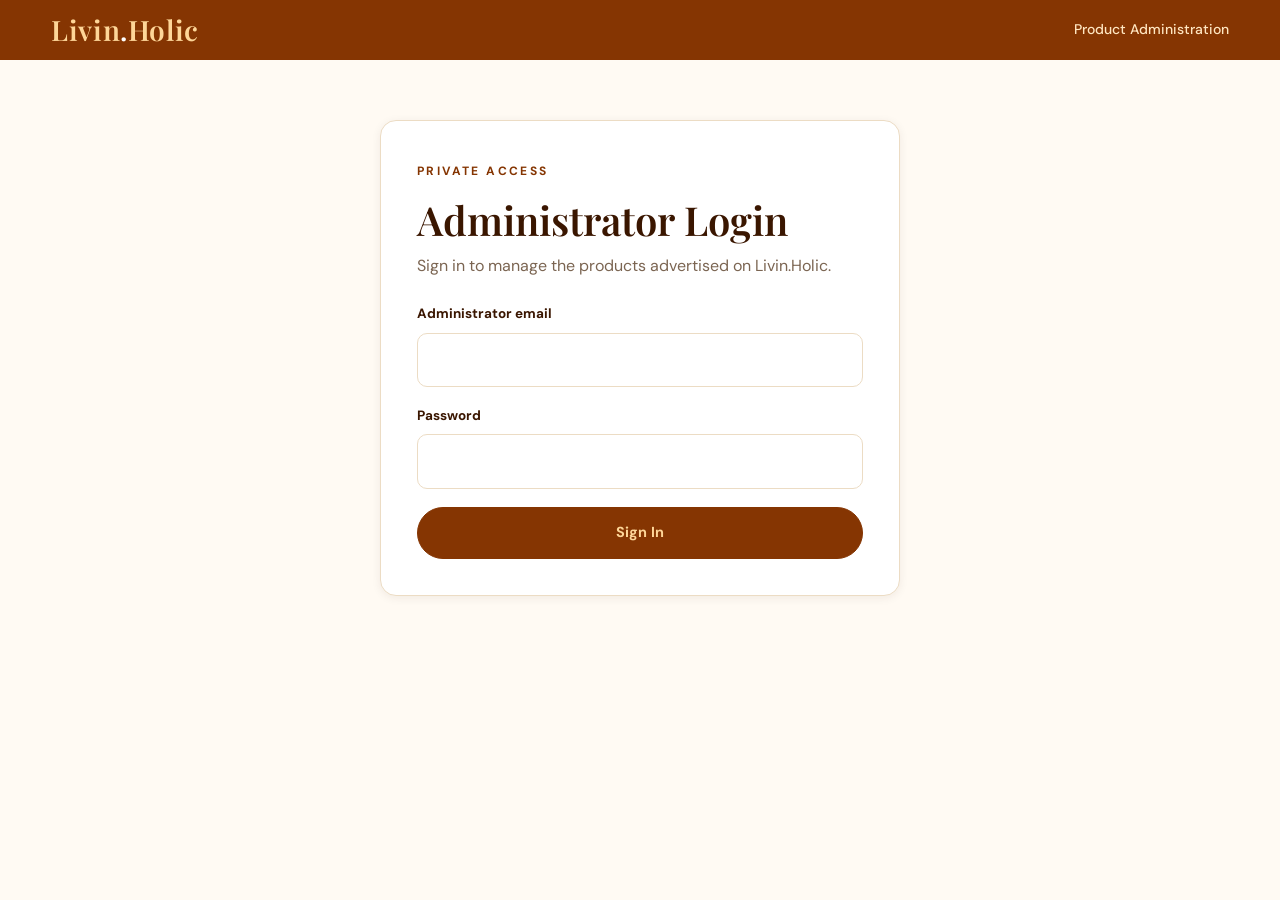
<file: admin - Copy.html>
<!DOCTYPE html>
<html lang="en">
<head>
    <meta charset="UTF-8">
    <meta name="viewport" content="width=device-width, initial-scale=1.0">
    <title>Admin Dashboard | Livin.Holic</title>
    <meta name="description" content="Private product administration for Livin.Holic.">
    <meta name="theme-color" content="#853502">
    <meta property="og:title" content="Admin Dashboard | Livin.Holic">
    <meta property="og:description" content="Private product administration for Livin.Holic.">
    <meta property="og:image" content="images/logo.jpg">
    <link rel="icon" type="image/png" href="images/favicon.png">
    <link rel="apple-touch-icon" href="images/apple-touch-icon.png">
    <link rel="preconnect" href="https://fonts.googleapis.com"><link rel="preconnect" href="https://fonts.gstatic.com" crossorigin><link href="https://fonts.googleapis.com/css2?family=DM+Sans:wght@400;500;600;700&family=Playfair+Display:ital,wght@0,500;0,600;0,700;1,500;1,600&display=swap" rel="stylesheet">
    <link rel="stylesheet" href="css/style.css">
    <meta name="robots" content="noindex, nofollow">
</head>
<body>
<a class="skip-link" href="#main">Skip to content</a>

<header class="site-header">
    <nav class="nav container" aria-label="Admin">
        <a class="logo" href="index.html" aria-label="Livin.Holic website">Livin<span>.</span>Holic</a>
        <span style="color:var(--peach-300);font-size:14px;font-weight:500">Product Administration</span>
    </nav>
</header>

<main id="main" class="admin-main">
<div class="container">

    <section id="loginSection" class="panel login-panel">
        <p class="eyebrow">Private access</p>
        <h1 style="font-size:clamp(30px,5vw,40px);margin-bottom:10px">Administrator Login</h1>
        <p class="subtitle" style="margin-bottom:24px">
            Sign in to manage the products advertised on Livin.Holic.
        </p>

        <div id="loginMessage" class="message hidden" role="status"></div>

        <form id="loginForm" method="post" action="#">
            <div class="field">
                <label for="email">Administrator email</label>
                <input type="email" id="email" autocomplete="username" required>
            </div>

            <div class="field">
                <label for="password">Password</label>
                <input type="password" id="password" autocomplete="current-password" required>
            </div>

            <button class="btn btn-block" type="submit" id="loginButton">Sign In</button>
        </form>
    </section>

    <section id="dashboardSection" class="hidden">

        <div class="heading">
            <p class="eyebrow">Control centre</p>
            <h1>Product Dashboard</h1>
            <p class="subtitle">
                Add and manage products that visitors can discover on Livin.Holic.
            </p>

            <div class="actions">
                <button class="btn btn-secondary" id="refreshButton" type="button">Refresh Products</button>
                <button class="btn btn-secondary" id="logoutButton" type="button">Sign Out</button>
                <a class="btn btn-gold" href="index.html">View Website</a>
            </div>
        </div>

        <div id="dashboardMessage" class="message hidden" role="status"></div>

        <section class="panel">
            <h2 id="formTitle">Add a Product</h2>

            <form id="productForm">
                <input type="hidden" id="productId">

                <div class="form-grid">
                    <div class="field">
                        <label for="productName">Product name *</label>
                        <input id="productName" maxlength="180" required>
                    </div>

                    <div class="field">
                        <label for="categoryId">Category *</label>
                        <select id="categoryId" required>
                            <option value="">Loading categories...</option>
                        </select>
                    </div>

                    <div class="field full">
                        <label for="description">Description *</label>
                        <textarea id="description" maxlength="5000" required></textarea>
                    </div>

                    <div class="field">
                        <label for="price">Price (optional)</label>
                        <input type="number" id="price" min="0" step="0.01" placeholder="e.g. 1500">
                    </div>

                    <div class="field">
                        <label for="currency">Currency</label>
                        <select id="currency">
                            <option value="KES">KES — Kenyan Shilling</option>
                            <option value="USD">USD — US Dollar</option>
                        </select>
                    </div>

                    <div class="field">
                        <label for="marketplaceName">Marketplace / Seller</label>
                        <input id="marketplaceName" maxlength="150" placeholder="e.g. Jumia">
                    </div>

                    <div class="field">
                        <label for="productUrl">External product URL *</label>
                        <input type="url" id="productUrl" placeholder="https://..." required>
                    </div>

                    <div class="field full">
                        <label for="productImage">Product image</label>
                        <input type="file" id="productImage" accept="image/jpeg,image/png,image/webp">
                        <small class="subtitle">JPEG, PNG or WebP. Maximum size: 5 MB.</small>
                    </div>
                </div>

                <div class="check-row">
                    <label><input type="checkbox" id="isFeatured"> Feature on homepage</label>
                    <label><input type="checkbox" id="isPublished"> Publish product</label>
                </div>

                <div class="actions">
                    <button class="btn" type="submit" id="saveButton">Save Product</button>
                    <button class="btn btn-secondary hidden" type="button" id="cancelEditButton">Cancel Edit</button>
                </div>
            </form>
        </section>

        <section class="panel">
            <div class="toolbar">
                <div>
                    <h2 style="margin-bottom:4px">Advertised Products</h2>
                    <p class="subtitle">Manage existing listings.</p>
                </div>

                <input type="search" id="searchProducts" placeholder="Search products...">
            </div>

            <div id="productList" class="product-grid">
                <p class="empty">Loading products...</p>
            </div>
        </section>

    </section>

</div>
</main>

<!--
    SAFETY NET (normal script, not a module).
    It runs even when js/admin.js fails to load, so a broken login can never
    fail silently. admin.js sets window.__livinHolicAdminReady = true as soon
    as it loads successfully.
-->
<script>
    (function () {
        var loginForm = document.getElementById("loginForm");
        var box = document.getElementById("loginMessage");

        function show(text) {
            box.textContent = text;
            box.className = "message error";
        }

        // ES modules are blocked by browsers when a page is opened by
        // double-clicking it (file://). It must be served over http(s).
        if (location.protocol === "file:") {
            show(
                "This page was opened directly from your computer (file://). " +
                "Browsers block JavaScript modules in that mode, so sign-in cannot work. " +
                "Open it through a local server (VS Code 'Live Server' extension, or run " +
                "'python -m http.server' in the project folder and visit http://localhost:8000/admin.html), " +
                "or upload the site and open the https:// address."
            );
        }

        // Always stop the browser's native form submit. Without this, when
        // admin.js has failed, pressing Sign In reloads the page and puts the
        // email and password into the address bar, which looks like
        // "nothing happened".
        loginForm.addEventListener("submit", function (event) {
            event.preventDefault();

            if (!window.__livinHolicAdminReady) {
                show(
                    "The admin script did not load, so sign-in cannot run. " +
                    "Press F12 and open the Console tab to see the exact error. " +
                    "Check that js/admin.js and js/supabase.js exist at those exact paths."
                );
            }
        });
    })();
</script>

<script type="module" src="js/admin.js"></script>

</body>
</html>
</file>
<file: css/style.css>
/* ==========================================================
   Livin.Holic: one stylesheet for the whole website
   Brand colours come from the client's logo:
   burnt brown #853502 and warm peach #fed698.
   ========================================================== */

:root {
    --brand: #853502;
    --brand-600: #6d2a01;
    --brand-900: #3a1600;
    --peach: #fed698;
    --peach-300: #ffe6c1;
    --peach-100: #fff3df;
    --ivory: #fffaf3;
    --cream: #f8ecd9;
    --ink: #2b1608;
    --muted: #7b6552;
    --border: #ecdcc4;
    --white: #ffffff;
    --red: #a33232;
    --green: #26734d;

    --radius: 16px;
    --radius-sm: 10px;
    --shadow-sm: 0 2px 10px rgba(58, 22, 0, .07);
    --shadow: 0 22px 44px -20px rgba(58, 22, 0, .35);

    --serif: "Playfair Display", Georgia, "Times New Roman", serif;
    --sans: "DM Sans", system-ui, -apple-system, "Segoe UI", sans-serif;
}

/* ---------- Reset ---------- */
*, *::before, *::after {
    box-sizing: border-box;
    margin: 0;
    padding: 0;
}

html {
    scroll-behavior: smooth;
    -webkit-text-size-adjust: 100%;
}

body {
    background: var(--ivory);
    color: var(--ink);
    font-family: var(--sans);
    font-size: 16px;
    line-height: 1.65;
    min-height: 100vh;
    display: flex;
    flex-direction: column;
    -webkit-font-smoothing: antialiased;
}

main {
    flex: 1;
}

img {
    max-width: 100%;
    height: auto;
    display: block;
}

a {
    color: var(--brand);
    text-underline-offset: 3px;
}

button, input, textarea, select {
    font: inherit;
    color: inherit;
}

button {
    cursor: pointer;
}

h1, h2, h3, h4 {
    font-family: var(--serif);
    line-height: 1.18;
    font-weight: 600;
    color: var(--brand-900);
}

:focus-visible {
    outline: 3px solid var(--peach);
    outline-offset: 2px;
    box-shadow: 0 0 0 5px var(--brand);
}

.container {
    width: min(1180px, 92%);
    margin-inline: auto;
}

.hidden {
    display: none !important;
}

.muted {
    color: var(--muted);
}

.skip-link {
    position: absolute;
    left: -999px;
    top: 8px;
    background: var(--peach);
    color: var(--brand-900);
    padding: 10px 16px;
    border-radius: 8px;
    z-index: 100;
    font-weight: 700;
}

.skip-link:focus {
    left: 8px;
}

/* ---------- Header ---------- */
.site-header {
    background: var(--brand);
    position: sticky;
    top: 0;
    z-index: 60;
    transition: box-shadow .25s ease;
}

.site-header.scrolled {
    box-shadow: 0 10px 28px -12px rgba(0, 0, 0, .55);
}

.nav {
    display: flex;
    align-items: center;
    justify-content: space-between;
    gap: 24px;
    padding: 16px 0;
}

.logo {
    font-family: var(--serif);
    font-size: 28px;
    font-weight: 600;
    letter-spacing: .6px;
    color: var(--peach);
    text-decoration: none;
    line-height: 1;
}

.logo span {
    color: var(--white);
}

.nav-links {
    display: flex;
    align-items: center;
    gap: 6px;
    list-style: none;
}

.nav-links a {
    display: block;
    color: var(--peach-300);
    text-decoration: none;
    font-size: 15px;
    font-weight: 500;
    padding: 9px 16px;
    border-radius: 999px;
    transition: background .2s ease, color .2s ease;
}

.nav-links a:hover {
    background: rgba(254, 214, 152, .14);
    color: var(--white);
}

.nav-links a.current {
    background: var(--peach);
    color: var(--brand-900);
    font-weight: 700;
}

.menu-toggle {
    display: none;
    width: 46px;
    height: 46px;
    background: transparent;
    border: 1px solid rgba(254, 214, 152, .45);
    border-radius: 12px;
    padding: 0;
    position: relative;
}

.menu-toggle span {
    position: absolute;
    left: 12px;
    right: 12px;
    height: 2px;
    background: var(--peach);
    border-radius: 2px;
    transition: transform .25s ease, opacity .2s ease, top .25s ease;
}

.menu-toggle span:nth-child(1) { top: 15px; }
.menu-toggle span:nth-child(2) { top: 22px; }
.menu-toggle span:nth-child(3) { top: 29px; }

.menu-toggle[aria-expanded="true"] span:nth-child(1) { top: 22px; transform: rotate(45deg); }
.menu-toggle[aria-expanded="true"] span:nth-child(2) { opacity: 0; }
.menu-toggle[aria-expanded="true"] span:nth-child(3) { top: 22px; transform: rotate(-45deg); }

/* ---------- Buttons ---------- */
.btn {
    display: inline-flex;
    align-items: center;
    justify-content: center;
    gap: 8px;
    padding: 13px 26px;
    background: var(--brand);
    color: var(--peach);
    border: 1.5px solid var(--brand);
    border-radius: 999px;
    font-weight: 700;
    font-size: 14.5px;
    letter-spacing: .2px;
    text-decoration: none;
    cursor: pointer;
    transition: transform .18s ease, background .2s ease, color .2s ease, box-shadow .2s ease;
}

.btn:hover {
    background: var(--brand-600);
    transform: translateY(-2px);
    box-shadow: 0 10px 22px -10px rgba(58, 22, 0, .6);
}

.btn:disabled {
    opacity: .6;
    cursor: not-allowed;
    transform: none;
    box-shadow: none;
}

.btn-peach {
    background: var(--peach);
    border-color: var(--peach);
    color: var(--brand-900);
}

.btn-peach:hover {
    background: var(--peach-300);
}

.btn-outline,
.btn-secondary {
    background: transparent;
    color: var(--brand);
}

.btn-outline:hover,
.btn-secondary:hover {
    background: var(--brand);
    color: var(--peach);
}

.btn-outline-light {
    background: transparent;
    color: var(--peach);
    border-color: var(--peach);
}

.btn-outline-light:hover {
    background: var(--peach);
    color: var(--brand-900);
}

.btn-gold {
    background: var(--peach);
    border-color: var(--peach);
    color: var(--brand-900);
}

.btn-gold:hover {
    background: var(--peach-300);
}

.btn-danger {
    background: var(--red);
    border-color: var(--red);
    color: var(--white);
}

.btn-danger:hover {
    background: #862626;
}

.btn-block {
    width: 100%;
}

/* ---------- Typography helpers ---------- */
.eyebrow {
    display: inline-block;
    color: var(--brand);
    text-transform: uppercase;
    letter-spacing: 2.4px;
    font-size: 12px;
    font-weight: 700;
    margin-bottom: 14px;
}

.on-brand .eyebrow,
.hero .eyebrow,
.page-hero .eyebrow {
    color: var(--peach);
}

/* ---------- Hero ---------- */
.hero {
    background:
        radial-gradient(circle at 82% 30%, rgba(254, 214, 152, .20), transparent 46%),
        radial-gradient(circle at 8% 100%, rgba(0, 0, 0, .22), transparent 50%),
        var(--brand);
    color: var(--peach-300);
    padding: clamp(56px, 9vw, 110px) 0 clamp(64px, 10vw, 120px);
    overflow: hidden;
}

.hero .container {
    display: grid;
    grid-template-columns: 1.1fr .9fr;
    gap: clamp(32px, 6vw, 80px);
    align-items: center;
}

.hero h1 {
    color: var(--peach);
    font-size: clamp(40px, 6.4vw, 76px);
    margin-bottom: 22px;
}

.hero h1 em {
    font-style: italic;
    color: var(--white);
}

.hero p.lead {
    font-size: clamp(16px, 1.6vw, 19px);
    max-width: 50ch;
    margin-bottom: 34px;
}

.hero-actions {
    display: flex;
    gap: 14px;
    flex-wrap: wrap;
}

.hero-art {
    justify-self: center;
    position: relative;
    width: min(440px, 82%);
}

.hero-art::before {
    content: "";
    position: absolute;
    inset: -14px;
    border: 1.5px dashed rgba(254, 214, 152, .45);
    border-radius: 50%;
    animation: slow-spin 60s linear infinite;
}

.hero-art img {
    width: 100%;
    aspect-ratio: 1;
    border-radius: 50%;
    object-fit: cover;
    border: 3px solid rgba(254, 214, 152, .55);
    box-shadow: 0 30px 60px -20px rgba(0, 0, 0, .65);
}

@keyframes slow-spin {
    to { transform: rotate(360deg); }
}

/* ---------- Trust strip ---------- */
.trust {
    background: var(--peach-100);
    border-bottom: 1px solid var(--border);
}

.trust ul {
    list-style: none;
    display: grid;
    grid-template-columns: repeat(4, 1fr);
    gap: 18px;
    padding: 26px 0;
}

.trust li {
    display: flex;
    gap: 12px;
    align-items: center;
    font-size: 14.5px;
    font-weight: 600;
    color: var(--brand-900);
}

.trust .dot {
    flex: none;
    width: 38px;
    height: 38px;
    border-radius: 50%;
    background: var(--brand);
    color: var(--peach);
    display: grid;
    place-items: center;
}

.trust .dot svg {
    width: 19px;
    height: 19px;
}

/* ---------- Sections ---------- */
.section {
    padding: clamp(56px, 8vw, 96px) 0;
}

.section.alt {
    background: var(--cream);
}

.section-head {
    text-align: center;
    max-width: 620px;
    margin: 0 auto clamp(30px, 5vw, 52px);
}

.section-head h2 {
    font-size: clamp(30px, 4.4vw, 46px);
}

.section-head p {
    color: var(--muted);
    margin-top: 12px;
}

.section-head::after {
    content: "";
    display: block;
    width: 56px;
    height: 3px;
    background: var(--peach);
    border-radius: 3px;
    margin: 20px auto 0;
}

/* ---------- Category tiles ---------- */
.category-grid {
    display: grid;
    grid-template-columns: repeat(auto-fit, minmax(190px, 1fr));
    gap: 18px;
}

.category-tile {
    display: flex;
    flex-direction: column;
    align-items: center;
    gap: 16px;
    text-align: center;
    background: var(--white);
    border: 1px solid var(--border);
    border-radius: var(--radius);
    padding: 30px 18px 26px;
    text-decoration: none;
    color: var(--brand-900);
    font-family: var(--serif);
    font-size: 19px;
    font-weight: 600;
    transition: transform .22s ease, box-shadow .22s ease, border-color .22s ease;
    animation: rise .5s ease both;
}

.category-tile .icon {
    width: 62px;
    height: 62px;
    border-radius: 50%;
    background: var(--peach-100);
    border: 1px solid var(--peach);
    color: var(--brand);
    display: grid;
    place-items: center;
    transition: background .22s ease, color .22s ease;
}

.category-tile .icon svg {
    width: 28px;
    height: 28px;
}

.category-tile:hover {
    transform: translateY(-5px);
    box-shadow: var(--shadow);
    border-color: var(--peach);
}

.category-tile:hover .icon {
    background: var(--brand);
    color: var(--peach);
}

/* ---------- Products ---------- */
.product-grid {
    display: grid;
    grid-template-columns: repeat(auto-fill, minmax(255px, 1fr));
    gap: 26px;
}

.product-card {
    background: var(--white);
    border: 1px solid var(--border);
    border-radius: var(--radius);
    overflow: hidden;
    display: flex;
    flex-direction: column;
    transition: transform .25s ease, box-shadow .25s ease;
    animation: rise .5s ease both;
}

.product-card:hover {
    transform: translateY(-5px);
    box-shadow: var(--shadow);
}

.product-card > img,
.product-card > .placeholder {
    width: 100%;
    aspect-ratio: 4 / 4.4;
    object-fit: cover;
    background: var(--cream);
}

.placeholder {
    display: grid;
    place-items: center;
    font-family: var(--serif);
    font-size: 72px;
    color: var(--peach);
    background: linear-gradient(145deg, var(--brand) 0%, var(--brand-600) 100%);
}

.product-body,
.product-info {
    padding: 20px 20px 22px;
    display: flex;
    flex-direction: column;
    gap: 8px;
    flex: 1;
}

.product-body h3,
.product-info h3 {
    font-size: 21px;
    overflow-wrap: anywhere;
}

.product-body .desc,
.product-info p {
    color: var(--muted);
    font-size: 14.5px;
    overflow-wrap: anywhere;
}

.product-body .desc {
    display: -webkit-box;
    -webkit-line-clamp: 3;
    -webkit-box-orient: vertical;
    overflow: hidden;
}

.tag {
    align-self: flex-start;
    background: var(--peach-100);
    border: 1px solid var(--peach);
    color: var(--brand);
    padding: 3px 11px;
    border-radius: 999px;
    font-size: 11px;
    font-weight: 700;
    letter-spacing: .8px;
    text-transform: uppercase;
}

.price {
    font-family: var(--serif);
    font-size: 22px;
    font-weight: 600;
    color: var(--brand);
}

.seller {
    font-size: 13px;
    color: var(--muted);
}

.product-body .btn {
    margin-top: auto;
}

.product-body .btn::after {
    content: "\2192";
    transition: transform .2s ease;
}

.product-body .btn:hover::after {
    transform: translateX(4px);
}

.product-body .seller + .btn,
.product-body .price + .btn {
    margin-top: 12px;
}

.grid-message,
.empty {
    grid-column: 1 / -1;
    text-align: center;
    padding: 46px 16px;
    color: var(--muted);
}

.grid-message.error {
    color: var(--red);
}

@keyframes rise {
    from { opacity: 0; transform: translateY(14px); }
    to   { opacity: 1; transform: none; }
}

/* ---------- Steps ---------- */
.steps {
    display: grid;
    grid-template-columns: repeat(3, 1fr);
    gap: 22px;
    counter-reset: step;
}

.step {
    background: var(--white);
    border: 1px solid var(--border);
    border-radius: var(--radius);
    padding: 34px 28px;
    position: relative;
    counter-increment: step;
}

.step::before {
    content: counter(step);
    display: grid;
    place-items: center;
    width: 46px;
    height: 46px;
    border-radius: 50%;
    background: var(--brand);
    color: var(--peach);
    font-family: var(--serif);
    font-size: 21px;
    font-weight: 600;
    margin-bottom: 18px;
}

.step h3 {
    font-size: 22px;
    margin-bottom: 8px;
}

.step p {
    color: var(--muted);
    font-size: 15px;
}

/* ---------- CTA band ---------- */
.cta-band {
    background:
        radial-gradient(circle at 90% 10%, rgba(254, 214, 152, .22), transparent 45%),
        var(--brand);
    color: var(--peach-300);
    text-align: center;
    padding: clamp(54px, 8vw, 90px) 0;
}

.cta-band h2 {
    color: var(--peach);
    font-size: clamp(30px, 4.6vw, 48px);
    margin-bottom: 14px;
}

.cta-band p {
    max-width: 52ch;
    margin: 0 auto 28px;
}

/* ---------- Inner page hero ---------- */
.page-hero {
    background:
        radial-gradient(circle at 88% 20%, rgba(254, 214, 152, .20), transparent 45%),
        var(--brand);
    color: var(--peach-300);
    padding: clamp(46px, 7vw, 84px) 0;
}

.page-hero h1 {
    color: var(--peach);
    font-size: clamp(34px, 5.4vw, 58px);
}

.page-hero p.muted {
    color: var(--peach-300);
    opacity: .9;
    margin-top: 12px;
    max-width: 58ch;
}

/* ---------- Filters ---------- */
.filters {
    display: grid;
    grid-template-columns: 1fr 260px;
    gap: 14px;
    margin-bottom: 14px;
}

.filters input[type="search"],
.filters select {
    background-color: var(--white);
}

.result-count {
    color: var(--muted);
    font-size: 14px;
    margin-bottom: 22px;
}

/* ---------- Form controls (public + admin) ---------- */
input, textarea, select {
    width: 100%;
    padding: 13px 16px;
    border: 1.5px solid var(--border);
    background: var(--white);
    border-radius: var(--radius-sm);
    outline: none;
    transition: border-color .2s ease, box-shadow .2s ease;
}

input:focus, textarea:focus, select:focus {
    border-color: var(--brand);
    box-shadow: 0 0 0 4px rgba(254, 214, 152, .55);
}

input[type="checkbox"] {
    width: 18px;
    height: 18px;
    accent-color: var(--brand);
}

input[type="file"] {
    padding: 10px;
    background: var(--ivory);
}

textarea {
    min-height: 140px;
    resize: vertical;
}

label {
    font-size: 13.5px;
    font-weight: 700;
    color: var(--brand-900);
}

.field {
    display: flex;
    flex-direction: column;
    gap: 7px;
    margin-bottom: 18px;
}

/* ---------- Prose pages ---------- */
.prose {
    max-width: 780px;
}

.prose h2 {
    font-size: 28px;
    margin: 38px 0 12px;
}

.prose p,
.prose li {
    color: #43301f;
    margin-bottom: 14px;
}

.prose ul {
    padding-left: 22px;
}

.prose li::marker {
    color: var(--brand);
}

.notice {
    background: var(--peach-100);
    border-left: 4px solid var(--brand);
    border-radius: 6px;
    padding: 16px 18px;
    font-size: 15px;
}

.doc-card {
    background: var(--white);
    border: 1px solid var(--border);
    border-radius: var(--radius);
    padding: clamp(24px, 4vw, 48px);
    box-shadow: var(--shadow-sm);
}

/* ---------- About ---------- */
.about-grid {
    display: grid;
    grid-template-columns: .85fr 1.15fr;
    gap: clamp(30px, 6vw, 72px);
    align-items: center;
}

.about-grid .about-art img {
    width: 100%;
    border-radius: var(--radius);
    box-shadow: var(--shadow);
}

.value-grid {
    display: grid;
    grid-template-columns: repeat(3, 1fr);
    gap: 20px;
    margin-top: 42px;
}

.value {
    background: var(--white);
    border: 1px solid var(--border);
    border-radius: var(--radius);
    padding: 26px;
}

.value h3 {
    font-size: 20px;
    margin-bottom: 6px;
}

.value p {
    color: var(--muted);
    font-size: 15px;
    margin: 0;
}

/* ---------- Contact ---------- */
.contact-grid {
    display: grid;
    grid-template-columns: .9fr 1.1fr;
    gap: clamp(26px, 5vw, 56px);
    align-items: start;
}

.info-card {
    background: var(--brand);
    color: var(--peach-300);
    border-radius: var(--radius);
    padding: clamp(26px, 4vw, 40px);
}

.info-card h2 {
    color: var(--peach);
    font-size: 30px;
    margin-bottom: 8px;
}

.info-card a {
    color: var(--peach);
    font-weight: 700;
    overflow-wrap: anywhere;
}

.info-list {
    list-style: none;
    margin-top: 26px;
    display: grid;
    gap: 22px;
}

.info-list li {
    display: flex;
    gap: 14px;
}

.info-list .dot {
    flex: none;
    width: 42px;
    height: 42px;
    border-radius: 50%;
    border: 1.5px solid rgba(254, 214, 152, .55);
    display: grid;
    place-items: center;
    color: var(--peach);
}

.info-list .dot svg {
    width: 20px;
    height: 20px;
}

.info-list small {
    display: block;
    text-transform: uppercase;
    letter-spacing: 1.6px;
    font-size: 11px;
    color: var(--peach);
    opacity: .8;
}

.form {
    background: var(--white);
    border: 1px solid var(--border);
    border-radius: var(--radius);
    padding: clamp(24px, 4vw, 40px);
    box-shadow: var(--shadow-sm);
}

.form h2 {
    font-size: 28px;
    margin-bottom: 20px;
}

/* ---------- Disclosure strip ---------- */
.disclosure {
    background: var(--peach-100);
    border-top: 1px solid var(--border);
    text-align: center;
    font-size: 13.5px;
    color: var(--muted);
    padding: 16px 4%;
}

.disclosure a {
    font-weight: 700;
}

/* ---------- Footer ---------- */
.site-footer {
    background: var(--brand-900);
    color: #e9d3b0;
    padding: clamp(46px, 7vw, 72px) 0 26px;
}

.footer-grid {
    display: grid;
    grid-template-columns: 1.5fr 1fr 1fr 1.2fr;
    gap: 36px;
    padding-bottom: 38px;
}

.site-footer .logo {
    display: inline-block;
    margin-bottom: 14px;
}

.site-footer p {
    font-size: 14.5px;
    max-width: 34ch;
}

.site-footer h4 {
    color: var(--peach);
    font-family: var(--sans);
    font-size: 12px;
    text-transform: uppercase;
    letter-spacing: 2px;
    margin-bottom: 16px;
}

.footer-links {
    list-style: none;
}

.footer-links li {
    margin-bottom: 10px;
    font-size: 14.5px;
}

.site-footer a {
    color: #e9d3b0;
    text-decoration: none;
}

.site-footer a:hover {
    color: var(--peach);
    text-decoration: underline;
}

.copyright {
    max-width: none !important;
    border-top: 1px solid rgba(254, 214, 152, .2);
    padding-top: 22px;
    font-size: 13px !important;
    text-align: center;
    opacity: .85;
}

/* ==========================================================
   ADMIN DASHBOARD (same brand, shared components)
   ========================================================== */
.admin-main {
    padding: clamp(34px, 5vw, 60px) 0;
}

.panel {
    background: var(--white);
    border: 1px solid var(--border);
    border-radius: var(--radius);
    padding: clamp(22px, 3.4vw, 36px);
    margin-bottom: 28px;
    box-shadow: var(--shadow-sm);
}

.panel h2 {
    font-size: 27px;
    margin-bottom: 22px;
}

.login-panel {
    max-width: 520px;
    margin-inline: auto;
}

.heading {
    margin-bottom: 30px;
}

.heading h1 {
    font-size: clamp(32px, 5vw, 46px);
    margin-bottom: 8px;
}

.subtitle {
    color: var(--muted);
}

.form-grid {
    display: grid;
    grid-template-columns: repeat(2, minmax(0, 1fr));
    gap: 4px 20px;
}

.form-grid .field.full {
    grid-column: 1 / -1;
}

.check-row {
    display: flex;
    gap: 26px;
    flex-wrap: wrap;
    margin: 6px 0 4px;
}

.check-row label {
    display: flex;
    gap: 9px;
    align-items: center;
    font-weight: 500;
}

.check-row input {
    width: 18px;
}

.actions {
    display: flex;
    gap: 12px;
    flex-wrap: wrap;
    margin-top: 20px;
}

.toolbar {
    display: flex;
    justify-content: space-between;
    align-items: center;
    gap: 16px;
    flex-wrap: wrap;
    margin-bottom: 22px;
}

.toolbar input {
    max-width: 340px;
}

.message {
    padding: 14px 16px;
    margin-bottom: 20px;
    background: var(--peach-100);
    border-left: 4px solid var(--brand);
    border-radius: 6px;
    line-height: 1.6;
    overflow-wrap: anywhere;
}

.message.success {
    border-color: var(--green);
    background: #eaf5ee;
}

.message.error {
    border-color: var(--red);
    background: #faeceb;
}

.badge {
    display: inline-block;
    padding: 4px 10px;
    border-radius: 999px;
    background: var(--cream);
    color: var(--brand);
    margin: 0 6px 6px 0;
    font-size: 11px;
    font-weight: 700;
    letter-spacing: .6px;
    text-transform: uppercase;
}

.badge.published {
    background: #e1f1e7;
    color: var(--green);
}

.badge.draft {
    background: #f6e4e2;
    color: var(--red);
}

.card-actions {
    display: flex;
    gap: 8px;
    flex-wrap: wrap;
    margin-top: 14px;
}

.card-actions .btn {
    padding: 9px 14px;
    font-size: 12.5px;
}

.product-info .card-actions {
    margin-top: auto;
    padding-top: 12px;
}

/* ---------- Responsive ---------- */
@media (max-width: 960px) {
    .hero .container,
    .about-grid,
    .contact-grid {
        grid-template-columns: 1fr;
    }

    .hero-art {
        order: -1;
        width: min(300px, 70%);
    }

    .trust ul {
        grid-template-columns: repeat(2, 1fr);
    }

    .steps,
    .value-grid {
        grid-template-columns: 1fr;
    }

    .footer-grid {
        grid-template-columns: 1fr 1fr;
    }

    .about-grid .about-art {
        max-width: 420px;
    }
}

@media (max-width: 768px) {
    .menu-toggle {
        display: block;
    }

    .nav-links {
        display: none;
        position: absolute;
        top: 100%;
        left: 0;
        right: 0;
        flex-direction: column;
        align-items: stretch;
        gap: 4px;
        background: var(--brand-600);
        padding: 14px 4% 22px;
        border-top: 1px solid rgba(254, 214, 152, .2);
        box-shadow: 0 24px 30px -18px rgba(0, 0, 0, .6);
    }

    .nav-links.active {
        display: flex;
    }

    .nav-links a {
        padding: 13px 18px;
        border-radius: 12px;
    }
}

@media (max-width: 600px) {
    .filters {
        grid-template-columns: 1fr;
    }

    .form-grid {
        grid-template-columns: 1fr;
    }

    .form-grid .field.full {
        grid-column: auto;
    }

    .footer-grid {
        grid-template-columns: 1fr;
    }

    .trust ul {
        grid-template-columns: 1fr;
        gap: 14px;
    }

    .product-grid {
        grid-template-columns: 1fr;
    }

    .hero-actions .btn {
        flex: 1 1 100%;
    }
}

@media (prefers-reduced-motion: reduce) {
    *, *::before, *::after {
        animation: none !important;
        transition: none !important;
        scroll-behavior: auto !important;
    }
}
</file>
